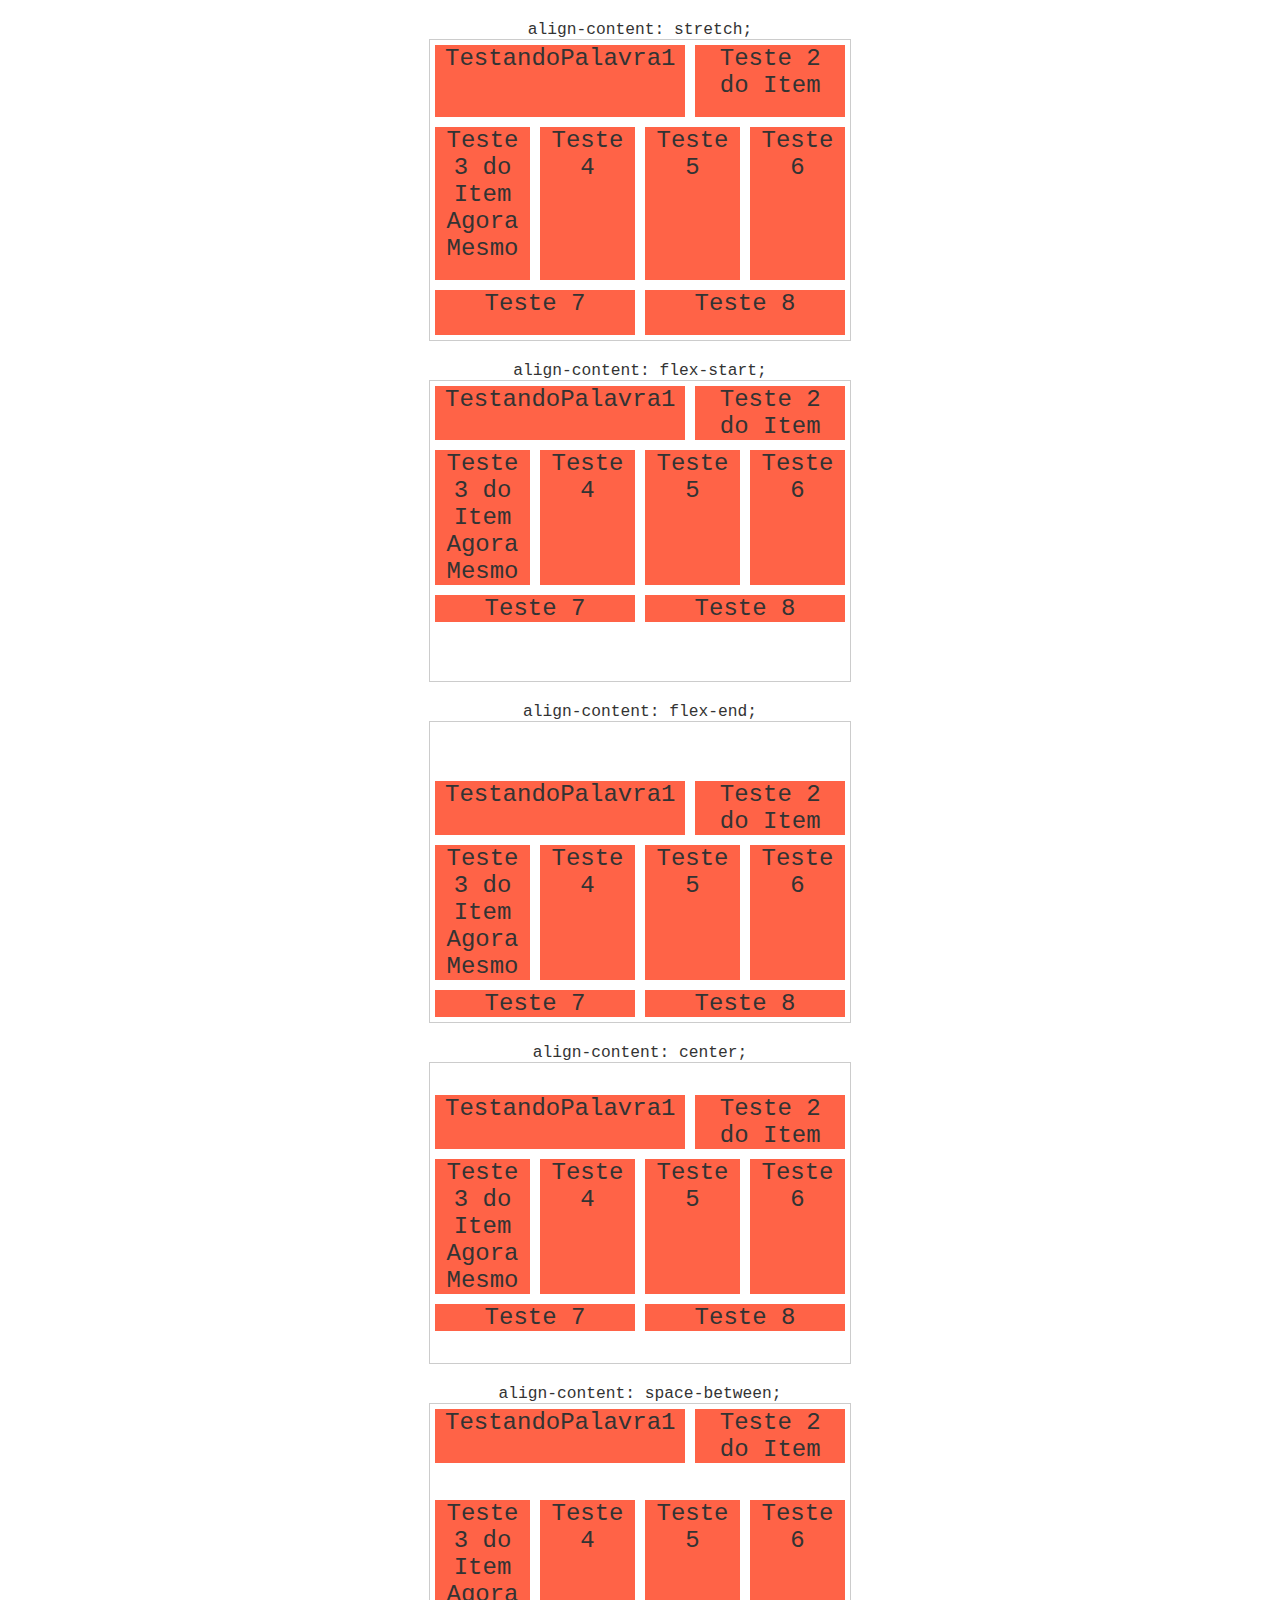
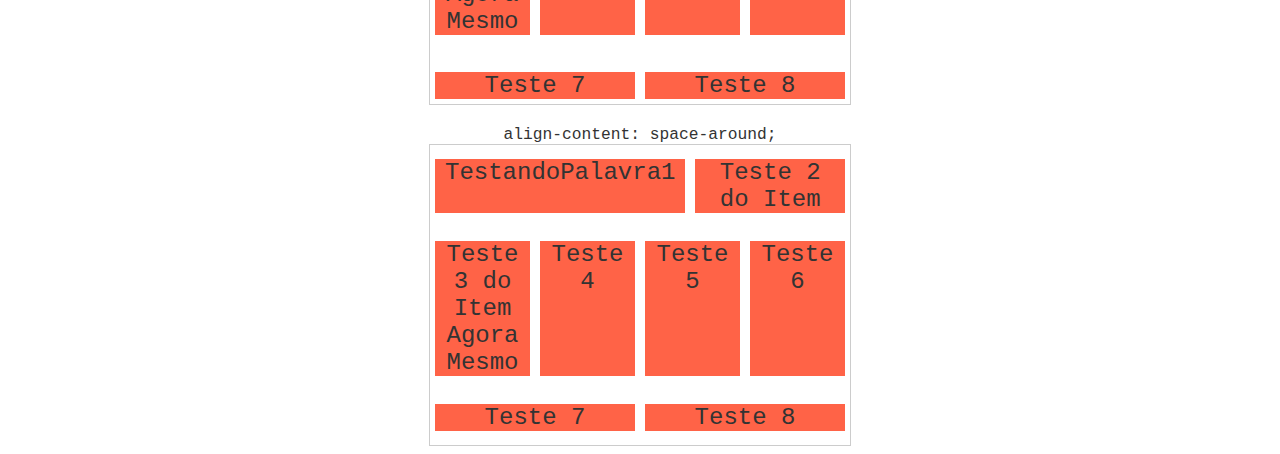
<file: align-content/index.html>
<!DOCTYPE html>
<html lang="en">

<head>
    <meta charset="UTF-8">
    <meta http-equiv="X-UA-Compatible" content="IE=edge">
    <meta name="viewport" content="width=device-width, initial-scale=1.0">
    <link rel="stylesheet" href="./style.css" />
    <title>Document</title>
</head>

<body>
    <h1>align-content: stretch;</h1>
    <section class="container stretch">
        <div class="item">TestandoPalavra1</div>
        <div class="item">Teste 2 do Item</div>
        <div class="item">Teste 3 do Item Agora Mesmo</div>
        <div class="item">Teste 4</div>
        <div class="item">Teste 5</div>
        <div class="item">Teste 6</div>
        <div class="item">Teste 7</div>
        <div class="item">Teste 8</div>
    </section>

    <h1>align-content: flex-start;</h1>
    <section class="container flex-start">
        <div class="item">TestandoPalavra1</div>
        <div class="item">Teste 2 do Item</div>
        <div class="item">Teste 3 do Item Agora Mesmo</div>
        <div class="item">Teste 4</div>
        <div class="item">Teste 5</div>
        <div class="item">Teste 6</div>
        <div class="item">Teste 7</div>
        <div class="item">Teste 8</div>
    </section>

    <h1>align-content: flex-end;</h1>
    <section class="container flex-end">
        <div class="item">TestandoPalavra1</div>
        <div class="item">Teste 2 do Item</div>
        <div class="item">Teste 3 do Item Agora Mesmo</div>
        <div class="item">Teste 4</div>
        <div class="item">Teste 5</div>
        <div class="item">Teste 6</div>
        <div class="item">Teste 7</div>
        <div class="item">Teste 8</div>
    </section>

    <h1>align-content: center;</h1>
    <section class="container center">
        <div class="item">TestandoPalavra1</div>
        <div class="item">Teste 2 do Item</div>
        <div class="item">Teste 3 do Item Agora Mesmo</div>
        <div class="item">Teste 4</div>
        <div class="item">Teste 5</div>
        <div class="item">Teste 6</div>
        <div class="item">Teste 7</div>
        <div class="item">Teste 8</div>
    </section>

    <h1>align-content: space-between;</h1>
    <section class="container space-between">
        <div class="item">TestandoPalavra1</div>
        <div class="item">Teste 2 do Item</div>
        <div class="item">Teste 3 do Item Agora Mesmo</div>
        <div class="item">Teste 4</div>
        <div class="item">Teste 5</div>
        <div class="item">Teste 6</div>
        <div class="item">Teste 7</div>
        <div class="item">Teste 8</div>
    </section>

    <h1>align-content: space-around;</h1>
    <section class="container space-around">
        <div class="item">TestandoPalavra1</div>
        <div class="item">Teste 2 do Item</div>
        <div class="item">Teste 3 do Item Agora Mesmo</div>
        <div class="item">Teste 4</div>
        <div class="item">Teste 5</div>
        <div class="item">Teste 6</div>
        <div class="item">Teste 7</div>
        <div class="item">Teste 8</div>
    </section>
</body>

</html>
</file>
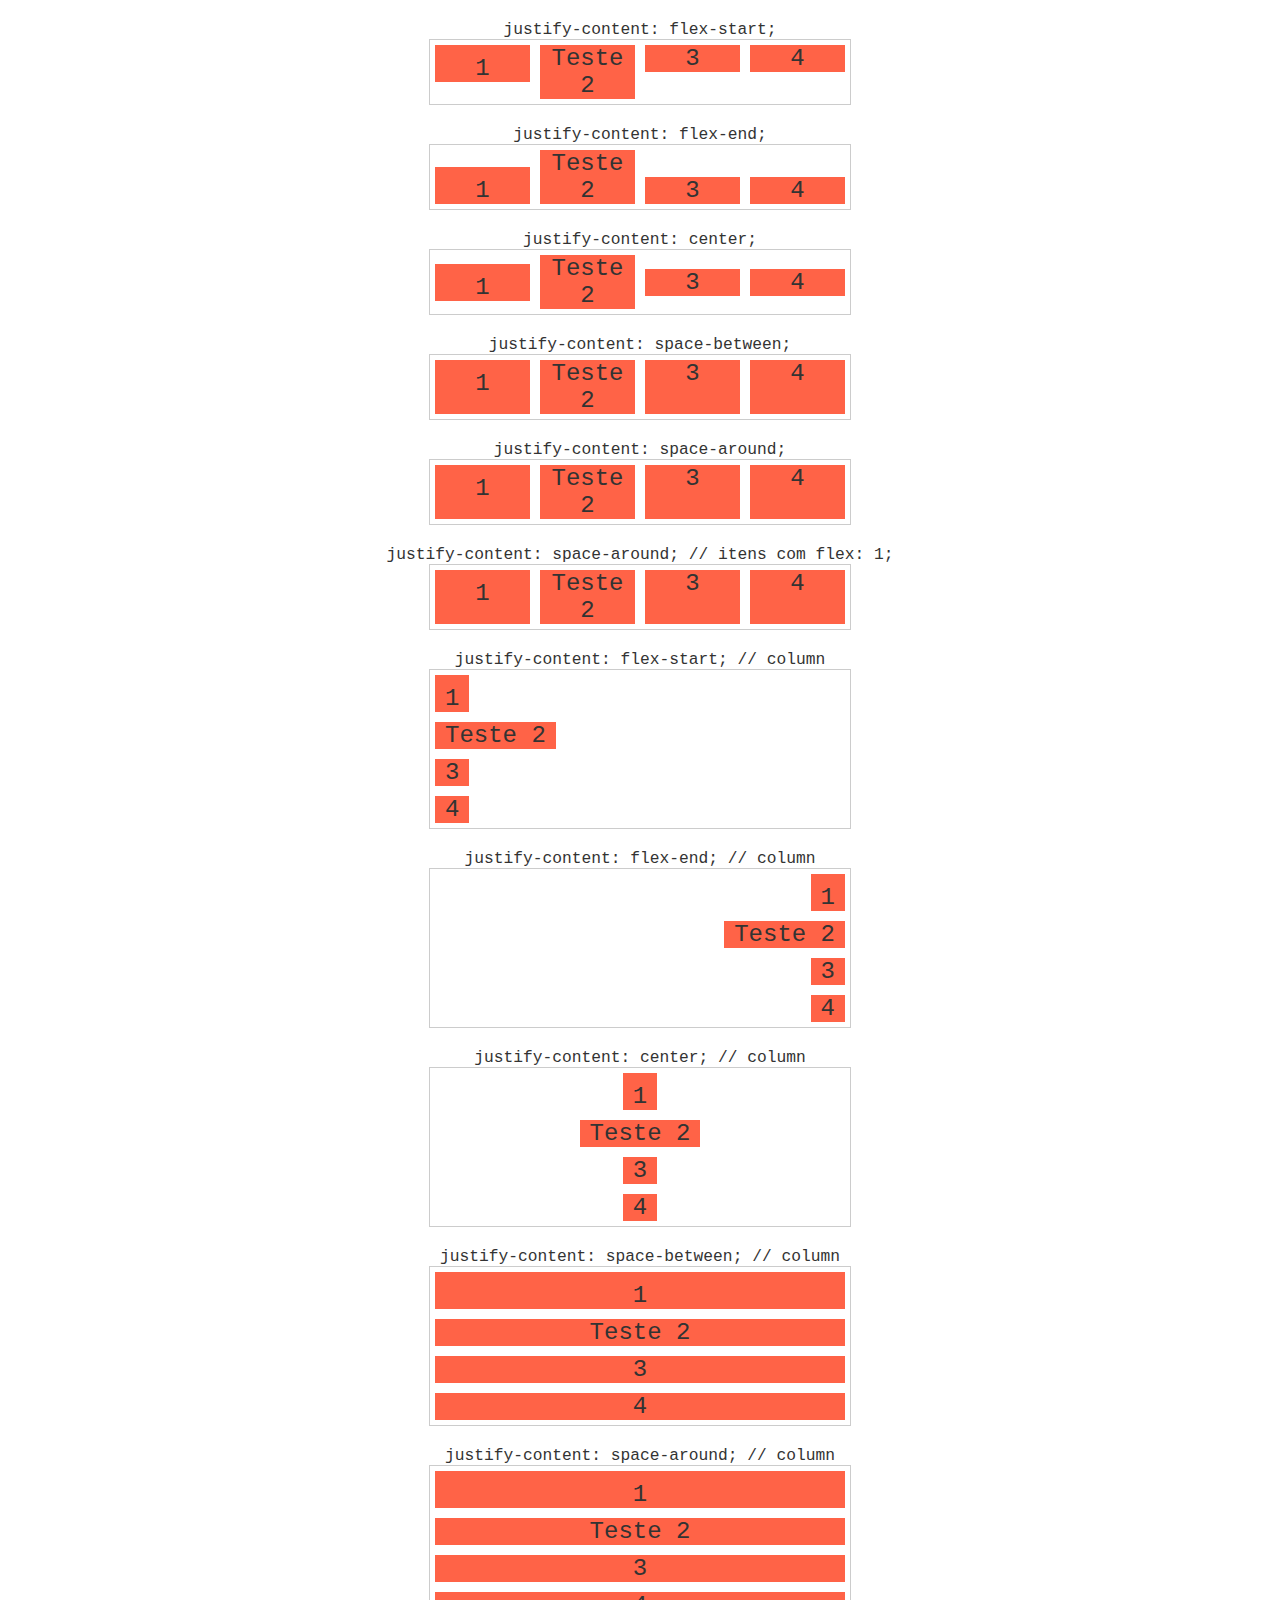
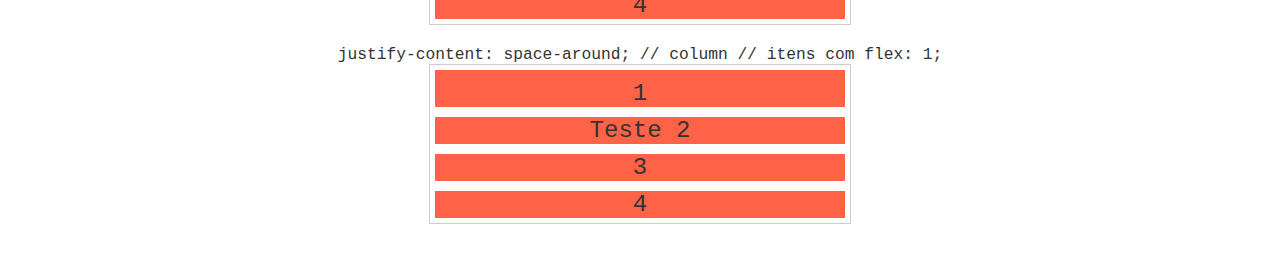
<file: align-items/index.html>
<!DOCTYPE html>
<html lang="en">

<head>
    <meta charset="UTF-8">
    <meta http-equiv="X-UA-Compatible" content="IE=edge">
    <meta name="viewport" content="width=device-width, initial-scale=1.0">
    <link rel="stylesheet" href="./style.css" />
    <title>Document</title>
</head>

<body>
    <h1>justify-content: flex-start;</h1>
    <section class="container flex-start">
        <div class="item">1</div>
        <div class="item">Teste 2</div>
        <div class="item">3</div>
        <div class="item">4</div>
    </section>

    <h1>justify-content: flex-end;</h1>
    <section class="container flex-end">
        <div class="item">1</div>
        <div class="item">Teste 2</div>
        <div class="item">3</div>
        <div class="item">4</div>
    </section>

    <h1>justify-content: center;</h1>
    <section class="container center">
        <div class="item">1</div>
        <div class="item">Teste 2</div>
        <div class="item">3</div>
        <div class="item">4</div>
    </section>

    <h1>justify-content: space-between;</h1>
    <section class="container space-between">
        <div class="item">1</div>
        <div class="item">Teste 2</div>
        <div class="item">3</div>
        <div class="item">4</div>
    </section>

    <h1>justify-content: space-around;</h1>
    <section class="container space-around">
        <div class="item">1</div>
        <div class="item">Teste 2</div>
        <div class="item">3</div>
        <div class="item">4</div>
    </section>

    <h1>justify-content: space-around; // itens com flex: 1;</h1>
    <section class="container space-around">
        <div class="item flex">1</div>
        <div class="item flex">Teste 2</div>
        <div class="item flex">3</div>
        <div class="item flex">4</div>
    </section>

    <h1>justify-content: flex-start; // column</h1>
    <section class="container flex-start column">
        <div class="item">1</div>
        <div class="item">Teste 2</div>
        <div class="item">3</div>
        <div class="item">4</div>
    </section>

    <h1>justify-content: flex-end; // column</h1>
    <section class="container flex-end column">
        <div class="item">1</div>
        <div class="item">Teste 2</div>
        <div class="item">3</div>
        <div class="item">4</div>
    </section>

    <h1>justify-content: center; // column</h1>
    <section class="container center column">
        <div class="item">1</div>
        <div class="item">Teste 2</div>
        <div class="item">3</div>
        <div class="item">4</div>
    </section>

    <h1>justify-content: space-between; // column</h1>
    <section class="container space-between column">
        <div class="item">1</div>
        <div class="item">Teste 2</div>
        <div class="item">3</div>
        <div class="item">4</div>
    </section>

    <h1>justify-content: space-around; // column</h1>
    <section class="container space-around column">
        <div class="item">1</div>
        <div class="item">Teste 2</div>
        <div class="item">3</div>
        <div class="item">4</div>
    </section>

    <h1>justify-content: space-around; // column // itens com flex: 1;</h1>
    <section class="container space-around column">
        <div class="item flex">1</div>
        <div class="item flex">Teste 2</div>
        <div class="item flex">3</div>
        <div class="item flex">4</div>
    </section>
</body>

</html>
</file>
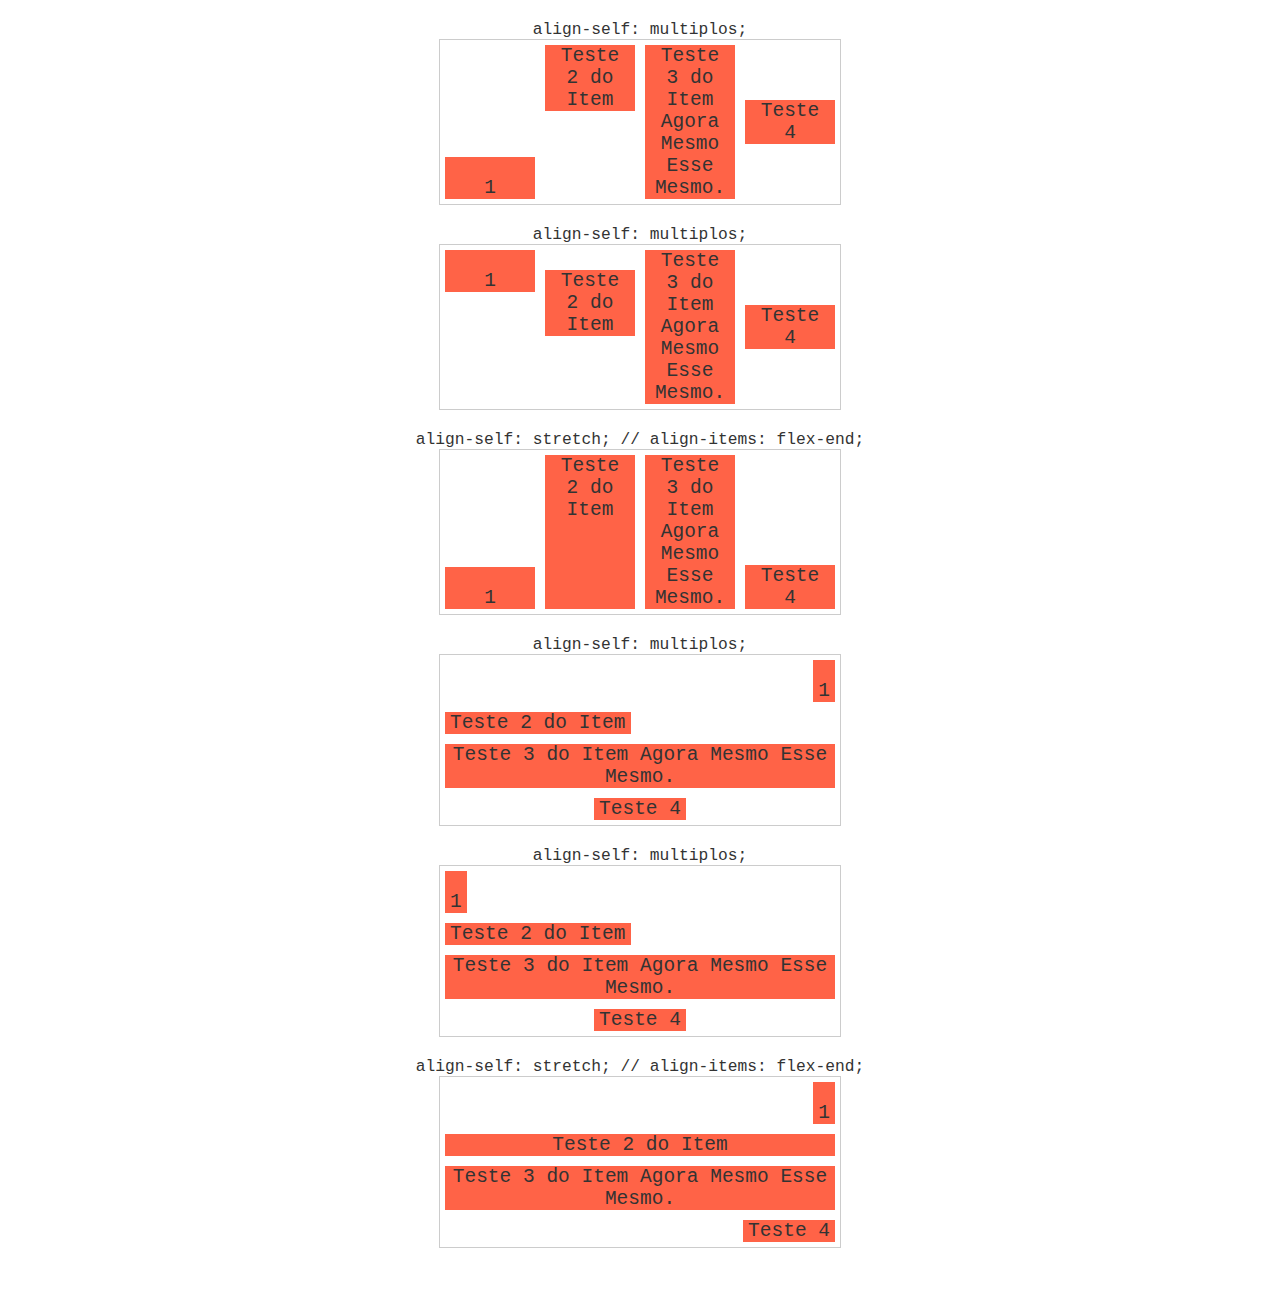
<file: align-self/index.html>
<!DOCTYPE html>
<html lang="en">

<head>
    <meta charset="UTF-8">
    <meta http-equiv="X-UA-Compatible" content="IE=edge">
    <meta name="viewport" content="width=device-width, initial-scale=1.0">
    <link rel="stylesheet" href="./style.css" />
    <title>Document</title>
</head>

<body>
    <h1>align-self: multiplos;</h1>
    <section class="container">
        <div class="item flex-end">1</div>
        <div class="item flex-start">Teste 2 do Item</div>
        <div class="item">Teste 3 do Item Agora Mesmo Esse Mesmo.</div>
        <div class="item center">Teste 4</div>
    </section>

    <h1>align-self: multiplos;</h1>
    <section class="container">
        <div class="item baseline">1</div>
        <div class="item baseline">Teste 2 do Item</div>
        <div class="item">Teste 3 do Item Agora Mesmo Esse Mesmo.</div>
        <div class="item center">Teste 4</div>
    </section>

    <h1>align-self: stretch; // align-items: flex-end;</h1>
    <section class="container align-items">
        <div class="item">1</div>
        <div class="item stretch">Teste 2 do Item</div>
        <div class="item">Teste 3 do Item Agora Mesmo Esse Mesmo.</div>
        <div class="item">Teste 4</div>
    </section>

    <h1>align-self: multiplos;</h1>
    <section class="container column">
        <div class="item flex-end">1</div>
        <div class="item flex-start">Teste 2 do Item</div>
        <div class="item">Teste 3 do Item Agora Mesmo Esse Mesmo.</div>
        <div class="item center">Teste 4</div>
    </section>

    <h1>align-self: multiplos;</h1>
    <section class="container column">
        <div class="item baseline">1</div>
        <div class="item baseline">Teste 2 do Item</div>
        <div class="item">Teste 3 do Item Agora Mesmo Esse Mesmo.</div>
        <div class="item center">Teste 4</div>
    </section>

    <h1>align-self: stretch; // align-items: flex-end;</h1>
    <section class="container column align-items">
        <div class="item">1</div>
        <div class="item stretch">Teste 2 do Item</div>
        <div class="item">Teste 3 do Item Agora Mesmo Esse Mesmo.</div>
        <div class="item">Teste 4</div>
    </section>
</body>

</html>
</file>
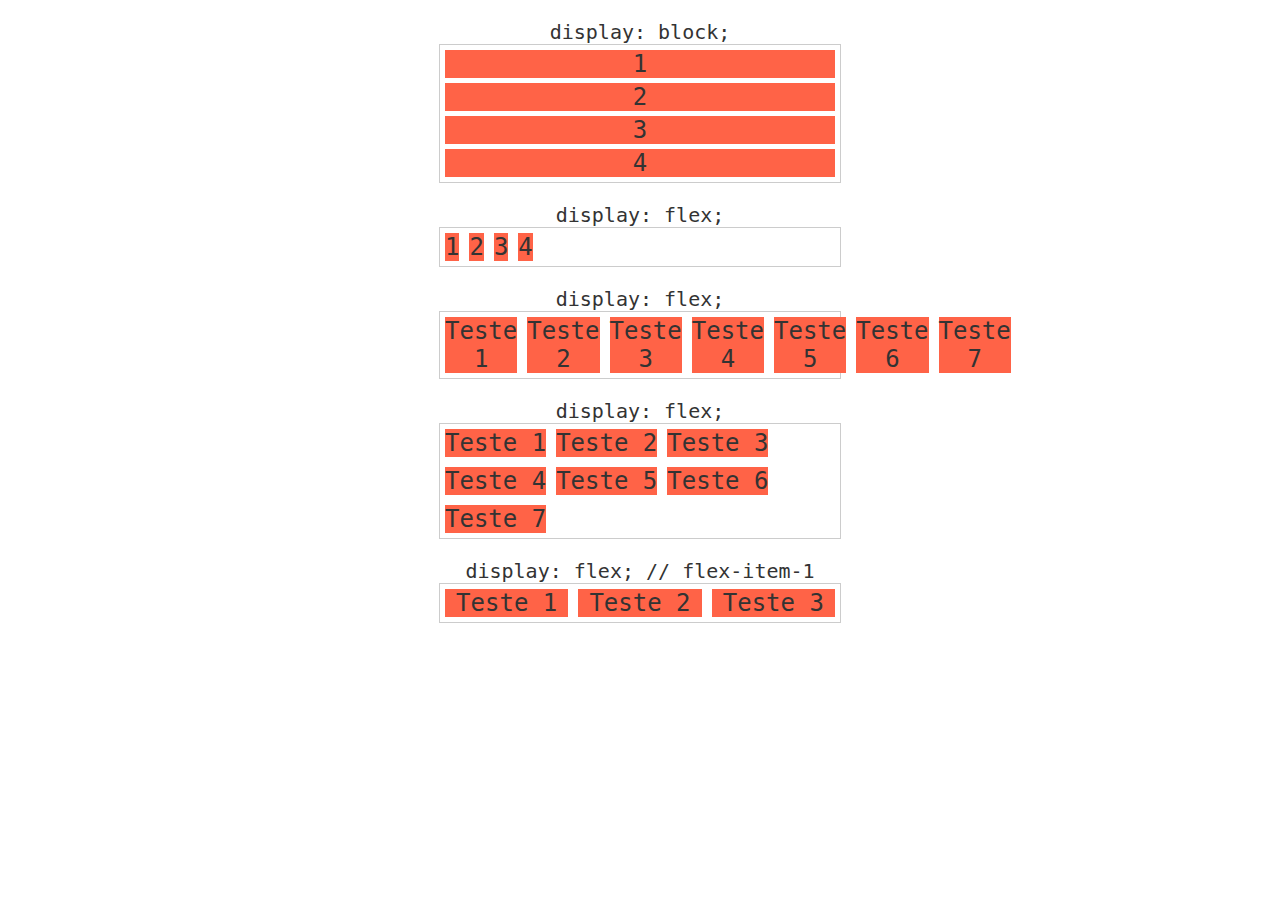
<file: display/index.html>
<!DOCTYPE html>
<html lang="en">
<head>
    <meta charset="UTF-8">
    <meta http-equiv="X-UA-Compatible" content="IE=edge">
    <meta name="viewport" content="width=device-width, initial-scale=1.0">
    <link rel="stylesheet" href="./style.css" />
    <title>Document</title>
</head>
<body>
    <h1>display: block;</h1>
    <section class="container">
        <div class="item">1</div>
        <div class="item">2</div>
        <div class="item">3</div>
        <div class="item">4</div>
    </section>

    <h1>display: flex;</h1>
    <section class="container flex ">
        <div class="item">1</div>
        <div class="item">2</div>
        <div class="item">3</div>
        <div class="item">4</div>
    </section>

    <h1>display: flex;</h1>
    <section class="container flex">
        <div class="item">Teste 1</div>
        <div class="item">Teste 2</div>
        <div class="item">Teste 3</div>
        <div class="item">Teste 4</div>
        <div class="item">Teste 5</div>
        <div class="item">Teste 6</div>
        <div class="item">Teste 7</div>
    </section>

    <h1>display: flex;</h1>
    <section class="container flex flex-wrap">
        <div class="item">Teste 1</div>
        <div class="item">Teste 2</div>
        <div class="item">Teste 3</div>
        <div class="item">Teste 4</div>
        <div class="item">Teste 5</div>
        <div class="item">Teste 6</div>
        <div class="item">Teste 7</div>
    </section>

    <h1>display: flex; // flex-item-1</h1>
    <section class="container flex">
	    <div class="item flex-item-1">Teste 1</div>
	    <div class="item flex-item-1">Teste 2</div>
	    <div class="item flex-item-1">Teste 3</div>
    </section>
</body>
</html>
</file>
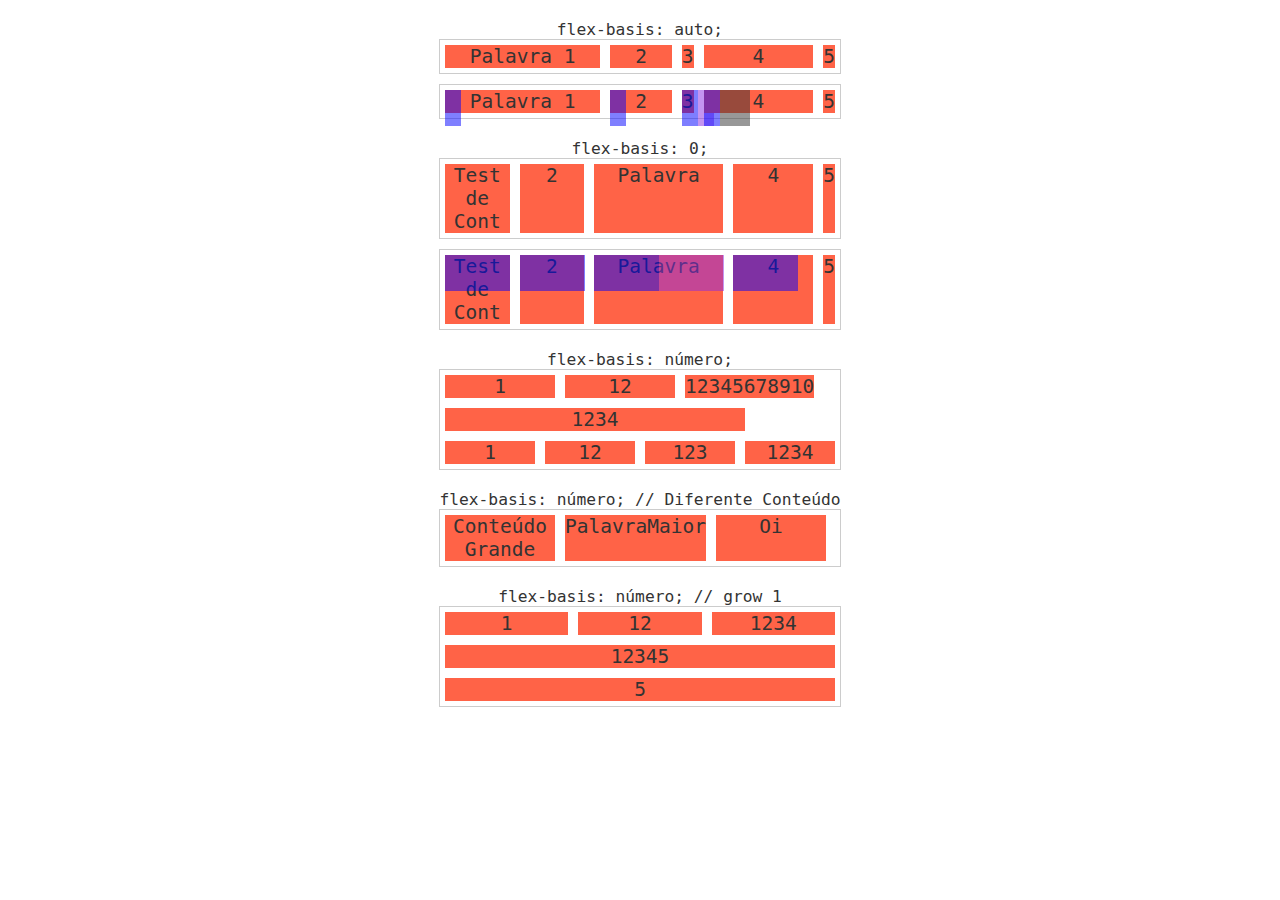
<file: flex-basis/index.html>
<!DOCTYPE html>
<html lang="en">

<head>
    <meta charset="UTF-8">
    <meta http-equiv="X-UA-Compatible" content="IE=edge">
    <meta name="viewport" content="width=device-width, initial-scale=1.0">
    <link rel="stylesheet" href="./style.css" />
    <title>Document</title>
</head>

<body>
    <h1>flex-basis: auto;</h1>
    <section class="container">
        <div class="item basis-auto">Palavra 1</div>
        <div class="item basis-auto">2</div>
        <div class="item basis-auto-grow-2">3</div>
        <div class="item basis-auto-width">4</div>
        <div class="item basis-auto-grow-0">5</div>
    </section>

    <section class="container overlay">
        <div class="item basis-auto">Palavra 1</div>
        <div class="item basis-auto">2</div>
        <div class="item basis-auto-grow-2">3</div>
        <div class="item basis-auto-width">4</div>
        <div class="item basis-auto-grow-0">5</div>
    </section>

    <h1>flex-basis: 0;</h1>
    <section class="container">
        <div class="item basis-0">Test de Cont</div>
        <div class="item basis-0">2</div>
        <div class="item basis-0-grow-2">Palavra</div>
        <div class="item basis-0-width">4</div>
        <div class="item basis-0-grow-0">5</div>
    </section>

    <section class="container overlay">
        <div class="item basis-0">Test de Cont</div>
        <div class="item basis-0">2</div>
        <div class="item basis-0-grow-2">Palavra</div>
        <div class="item basis-0-width">4</div>
        <div class="item basis-0-grow-0">5</div>
    </section>

    <h1>flex-basis: número;</h1>
    <section class="container basis-numero-container">
        <div class="item basis-110">1</div>
        <div class="item basis-110">12</div>
        <div class="item basis-110">12345678910</div>
        <div class="item basis-300">1234</div>
        <div class="item basis-110-porcento">1</div>
        <div class="item basis-110-porcento">12</div>
        <div class="item basis-110-porcento">123</div>
        <div class="item basis-110-porcento">1234</div>
    </section>

    <h1>flex-basis: número; // Diferente Conteúdo</h1>
    <section class="container basis-numero-container">
        <div class="item basis-110">Conteúdo Grande</div>
        <div class="item basis-110">PalavraMaior</div>
        <div class="item basis-110">Oi</div>
    </section>

    <h1>flex-basis: número; // grow 1</h1>
    <section class="container basis-numero-container">
        <div class="item basis-110-grow-1">1</div>
        <div class="item basis-110-grow-1">12</div>
        <div class="item basis-110-grow-1">1234</div>
        <div class="item basis-110-grow-1">12345</div>
        <div class="item basis-600-grow-1">5</div>
    </section>
</body>

</html>
</file>
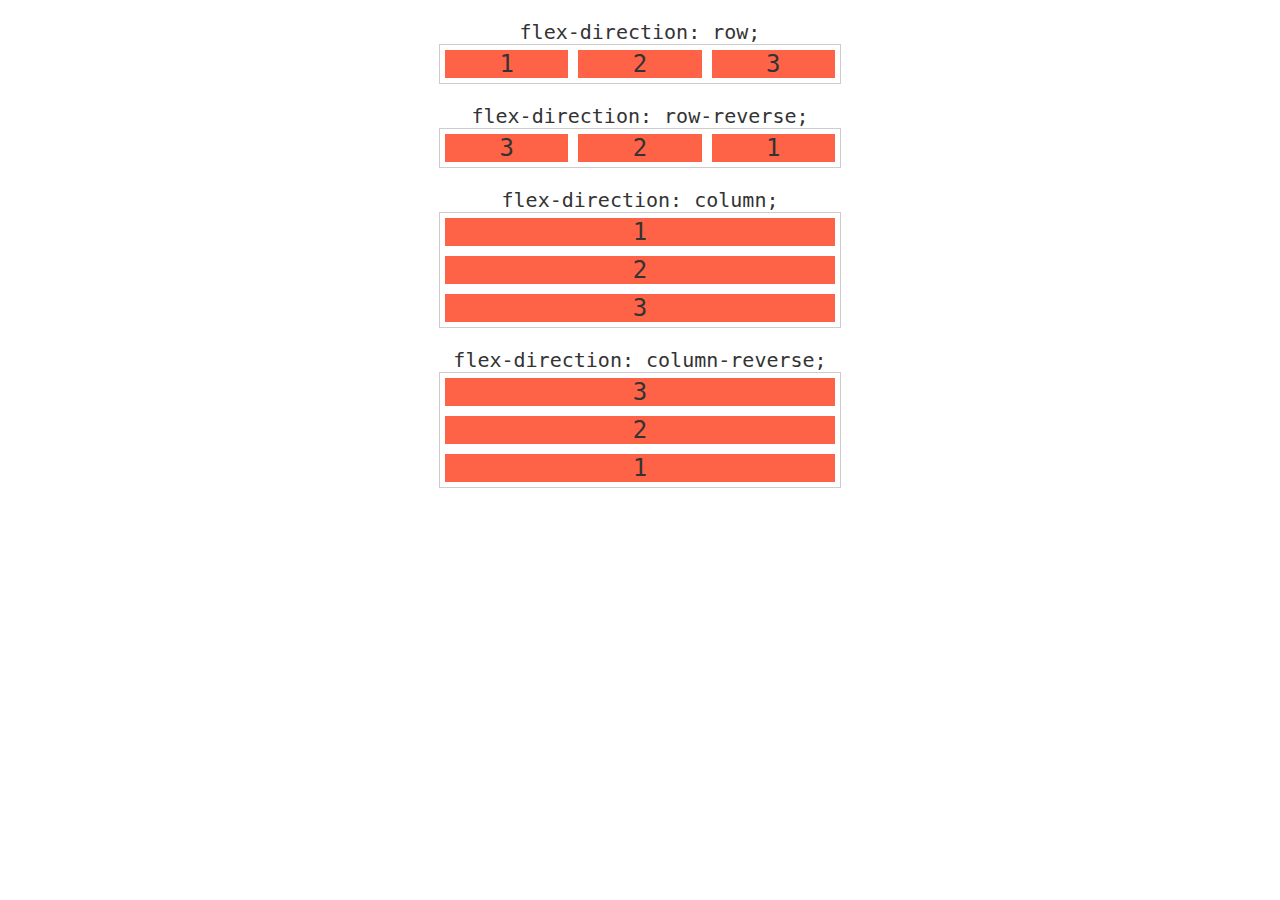
<file: flex-direction/index.html>
<!DOCTYPE html>
<html lang="en">

<head>
    <meta charset="UTF-8">
    <meta http-equiv="X-UA-Compatible" content="IE=edge">
    <meta name="viewport" content="width=device-width, initial-scale=1.0">
    <link rel="stylesheet" href="./style.css">
    <title>Document</title>
</head>

<body>
    <h1>flex-direction: row;</h1>
    <section class="container row">
        <div class="item">1</div>
        <div class="item">2</div>
        <div class="item">3</div>
    </section>

    <h1>flex-direction: row-reverse;</h1>
    <section class="container row-reverse">
        <div class="item">1</div>
        <div class="item">2</div>
        <div class="item">3</div>
    </section>

    <h1>flex-direction: column;</h1>
    <section class="container column">
        <div class="item">1</div>
        <div class="item">2</div>
        <div class="item">3</div>
    </section>

    <h1>flex-direction: column-reverse;</h1>
    <section class="container column-reverse">
        <div class="item">1</div>
        <div class="item">2</div>
        <div class="item">3</div>
    </section>
</body>

</html>
</file>
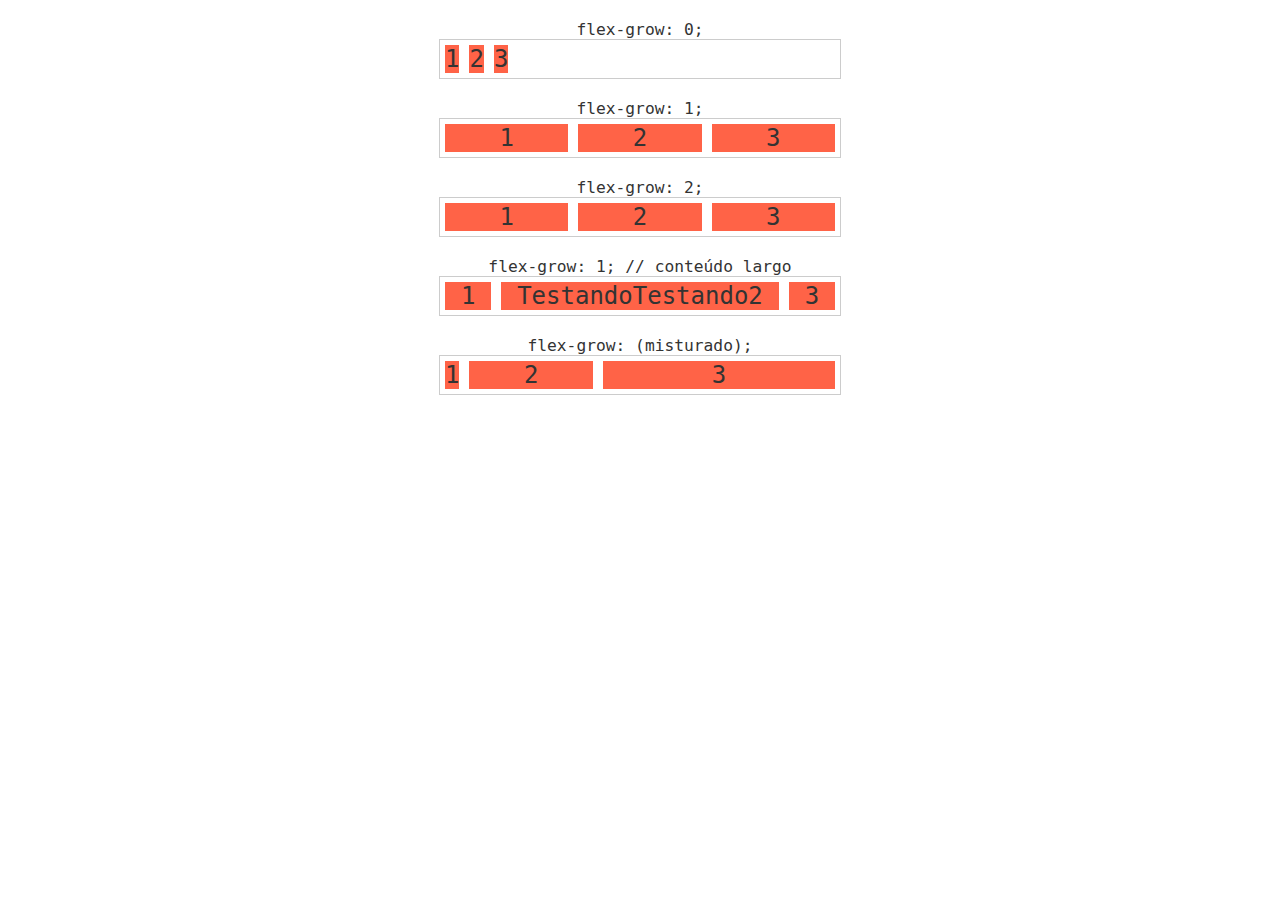
<file: flex-grow/index.html>
<!DOCTYPE html>
<html lang="en">

<head>
    <meta charset="UTF-8">
    <meta http-equiv="X-UA-Compatible" content="IE=edge">
    <meta name="viewport" content="width=device-width, initial-scale=1.0">
    <link rel="stylesheet" href="./style.css" />
    <title>Document</title>
</head>

<body>
    <h1>flex-grow: 0;</h1>
    <section class="container">
        <div class="item grow0">1</div>
        <div class="item grow0">2</div>
        <div class="item grow0">3</div>
    </section>

    <h1>flex-grow: 1;</h1>
    <section class="container">
        <div class="item grow1">1</div>
        <div class="item grow1">2</div>
        <div class="item grow1">3</div>
    </section>

    <h1>flex-grow: 2;</h1>
    <section class="container column">
        <div class="item grow2">1</div>
        <div class="item grow2">2</div>
        <div class="item grow2">3</div>
    </section>

    <h1>flex-grow: 1; // conteúdo largo</h1>
    <section class="container column-reverse">
        <div class="item grow1">1</div>
        <div class="item grow1">TestandoTestando2</div>
        <div class="item grow1">3</div>
    </section>

    <h1>flex-grow: (misturado);</h1>
    <section class="container column-reverse">
        <div class="item grow0">1</div>
        <div class="item grow1">2</div>
        <div class="item grow2">3</div>
    </section>
</body>

</html>
</file>
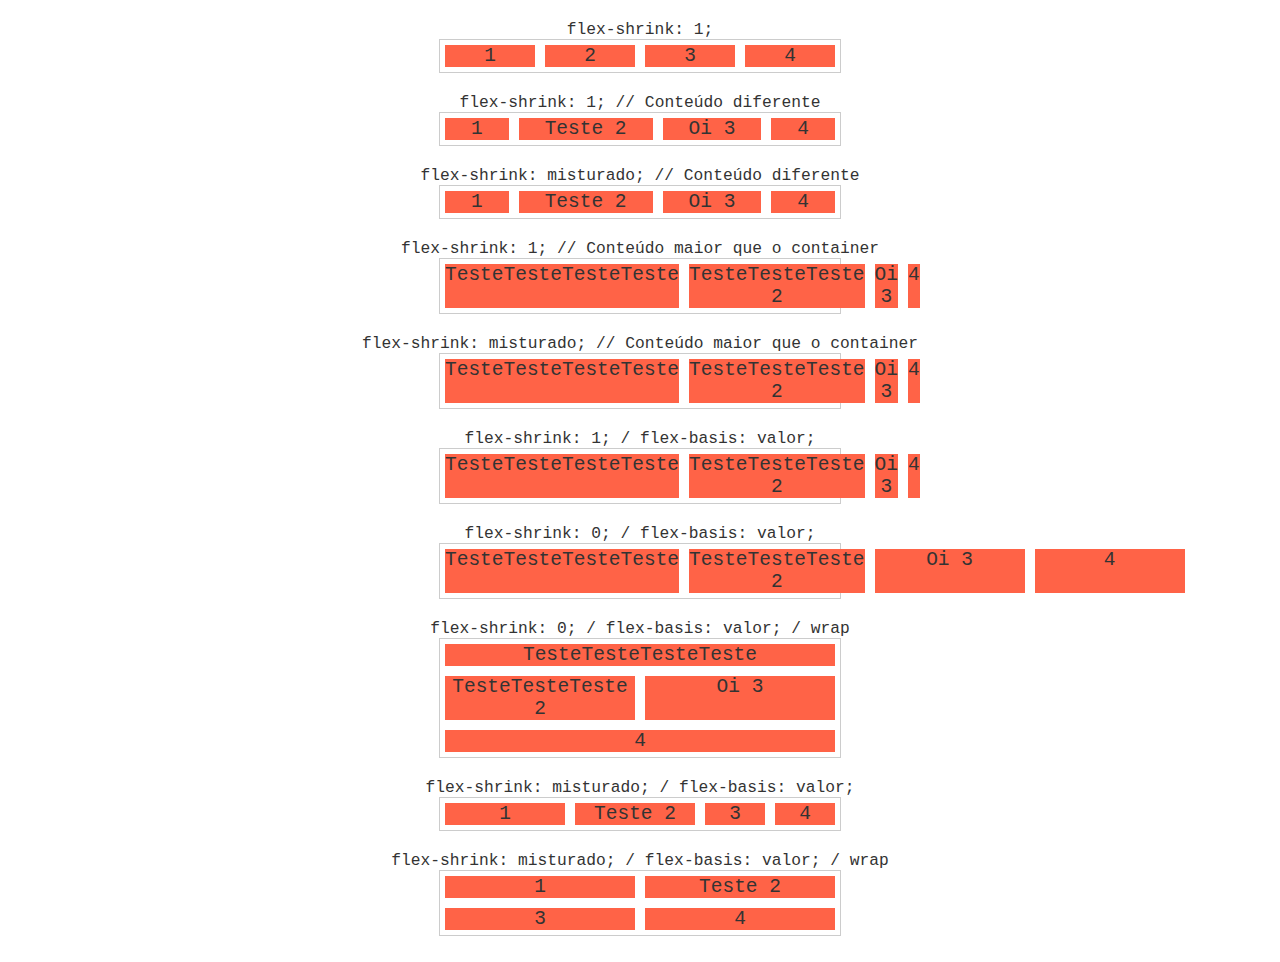
<file: flex-shrink/index.html>
<!DOCTYPE html>
<html lang="en">

<head>
    <meta charset="UTF-8">
    <meta http-equiv="X-UA-Compatible" content="IE=edge">
    <meta name="viewport" content="width=device-width, initial-scale=1.0">
    <link rel="stylesheet" href="./style.css" />
    <title>Document</title>
</head>

<body>
    <h1>flex-shrink: 1;</h1>
    <section class="container">
        <div class="item shrink-1">1</div>
        <div class="item shrink-1">2</div>
        <div class="item shrink-1">3</div>
        <div class="item shrink-1">4</div>
    </section>

    <h1>flex-shrink: 1; // Conteúdo diferente</h1>
    <section class="container">
        <div class="item shrink-1">1</div>
        <div class="item shrink-1">Teste 2</div>
        <div class="item shrink-1">Oi 3</div>
        <div class="item shrink-1">4</div>
    </section>

    <h1>flex-shrink: misturado; // Conteúdo diferente</h1>
    <section class="container">
        <div class="item shrink-1">1</div>
        <div class="item shrink-1">Teste 2</div>
        <div class="item shrink-3">Oi 3</div>
        <div class="item shrink-3">4</div>
    </section>

    <h1>flex-shrink: 1; // Conteúdo maior que o container</h1>
    <section class="container">
        <div class="item shrink-1">TesteTesteTesteTeste</div>
        <div class="item shrink-1">TesteTesteTeste 2</div>
        <div class="item shrink-1">Oi 3</div>
        <div class="item shrink-1">4</div>
    </section>

    <h1>flex-shrink: misturado; // Conteúdo maior que o container</h1>
    <section class="container">
        <div class="item shrink-1">TesteTesteTesteTeste</div>
        <div class="item shrink-1">TesteTesteTeste 2</div>
        <div class="item shrink-3">Oi 3</div>
        <div class="item shrink-3">4</div>
    </section>

    <h1>flex-shrink: 1; / flex-basis: valor;</h1>
    <section class="container">
        <div class="item shrink-1-basis">TesteTesteTesteTeste</div>
        <div class="item shrink-1-basis">TesteTesteTeste 2</div>
        <div class="item shrink-1-basis">Oi 3</div>
        <div class="item shrink-1-basis">4</div>
    </section>

    <h1>flex-shrink: 0; / flex-basis: valor;</h1>
    <section class="container">
        <div class="item shrink-0-basis">TesteTesteTesteTeste</div>
        <div class="item shrink-0-basis">TesteTesteTeste 2</div>
        <div class="item shrink-0-basis">Oi 3</div>
        <div class="item shrink-0-basis">4</div>
    </section>

    <h1>flex-shrink: 0; / flex-basis: valor; / wrap</h1>
    <section class="container flex-wrap">
        <div class="item shrink-0-basis">TesteTesteTesteTeste</div>
        <div class="item shrink-0-basis">TesteTesteTeste 2</div>
        <div class="item shrink-0-basis">Oi 3</div>
        <div class="item shrink-0-basis">4</div>
    </section>

    <h1>flex-shrink: misturado; / flex-basis: valor;</h1>
    <section class="container">
        <div class="item shrink-1-basis">1</div>
        <div class="item shrink-1-basis">Teste 2</div>
        <div class="item shrink-3-basis">3</div>
        <div class="item shrink-3-basis">4</div>
    </section>

    <h1>flex-shrink: misturado; / flex-basis: valor; / wrap</h1>
    <section class="container flex-wrap">
        <div class="item shrink-1-basis">1</div>
        <div class="item shrink-1-basis">Teste 2</div>
        <div class="item shrink-3-basis">3</div>
        <div class="item shrink-3-basis">4</div>
    </section>
</body>

</html>
</file>
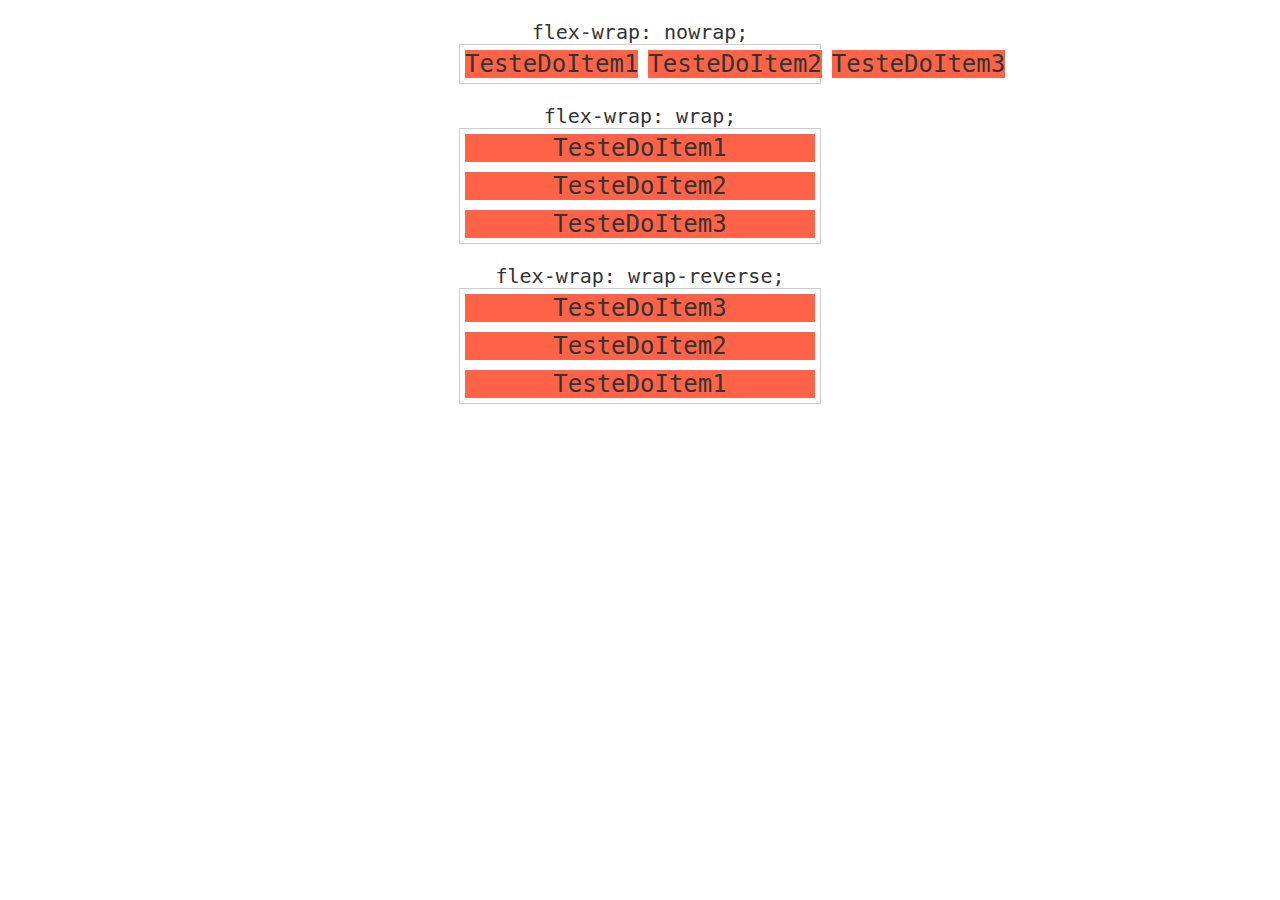
<file: flex-wrap/index.html>
<!DOCTYPE html>
<html lang="en">
<head>
    <meta charset="UTF-8">
    <meta http-equiv="X-UA-Compatible" content="IE=edge">
    <meta name="viewport" content="width=device-width, initial-scale=1.0">
    <link rel="stylesheet" href="./style.css"/>
    <title>Document</title>
</head>
<body>
    <h1>flex-wrap: nowrap;</h1>
    <section class="container nowrap">
    <!-- O nome grudado foi necessário pois eu preciso definir um conteúdo que não possa ser quebrado. Como uma palavra ou uma imagem. Se fosse uma frase, ele quebraria as linhas da frase antes de ultrapassar o container.	 -->
        <div class="item">TesteDoItem1</div>
        <div class="item">TesteDoItem2</div>
        <div class="item">TesteDoItem3</div>
    </section>
    
    <h1>flex-wrap: wrap;</h1>
    <section class="container wrap">
        <div class="item">TesteDoItem1</div>
        <div class="item">TesteDoItem2</div>
        <div class="item">TesteDoItem3</div>
    </section>
    
    <h1>flex-wrap: wrap-reverse;</h1>
    <section class="container wrap-reverse">
        <div class="item">TesteDoItem1</div>
        <div class="item">TesteDoItem2</div>
        <div class="item">TesteDoItem3</div>
    </section> 
</body>
</html>
</file>
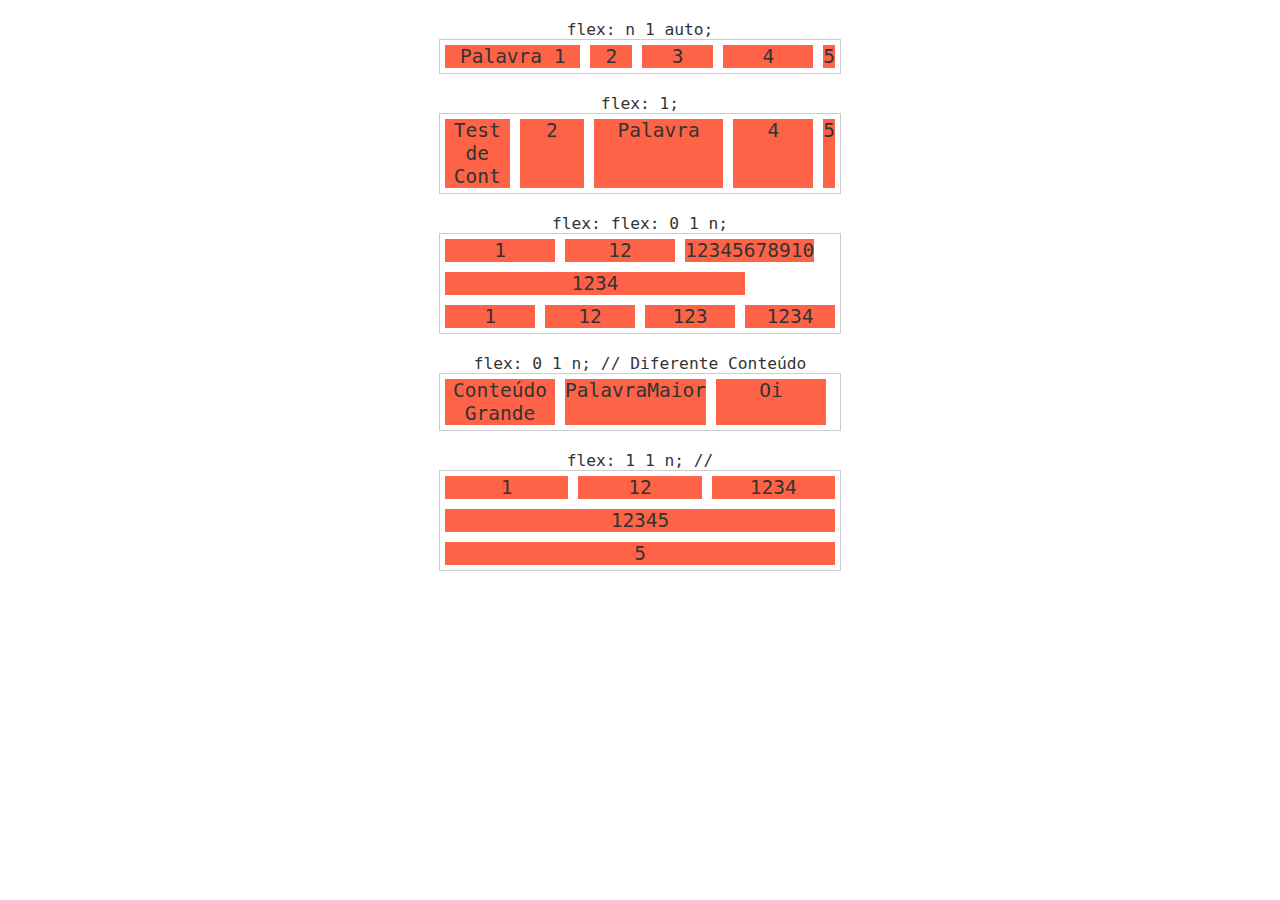
<file: flex/index.html>
<!DOCTYPE html>
<html lang="en">

<head>
    <meta charset="UTF-8">
    <meta http-equiv="X-UA-Compatible" content="IE=edge">
    <meta name="viewport" content="width=device-width, initial-scale=1.0">
    <link rel="stylesheet" href="./style.css" />
    <title>Document</title>
</head>

<body>
    <h1>flex: n 1 auto;</h1>
    <section class="container">
        <div class="item basis-auto">Palavra 1</div>
        <div class="item basis-auto">2</div>
        <div class="item basis-auto-grow-2">3</div>
        <div class="item basis-auto-width">4</div>
        <div class="item basis-auto-grow-0">5</div>
    </section>

    <h1>flex: 1;</h1>
    <section class="container">
        <div class="item basis-0">Test de Cont</div>
        <div class="item basis-0">2</div>
        <div class="item basis-0-grow-2">Palavra</div>
        <div class="item basis-0-width">4</div>
        <div class="item basis-0-grow-0">5</div>
    </section>

    <h1>flex: flex: 0 1 n;</h1>
    <section class="container basis-numero-container">
        <div class="item basis-110">1</div>
        <div class="item basis-110">12</div>
        <div class="item basis-110">12345678910</div>
        <div class="item basis-300">1234</div>
        <div class="item basis-110-porcento">1</div>
        <div class="item basis-110-porcento">12</div>
        <div class="item basis-110-porcento">123</div>
        <div class="item basis-110-porcento">1234</div>
    </section>

    <h1>flex: 0 1 n; // Diferente Conteúdo</h1>
    <section class="container basis-numero-container">
        <div class="item basis-110">Conteúdo Grande</div>
        <div class="item basis-110">PalavraMaior</div>
        <div class="item basis-110">Oi</div>
    </section>

    <h1>flex: 1 1 n; //</h1>
    <section class="container basis-numero-container">
        <div class="item basis-110-grow-1">1</div>
        <div class="item basis-110-grow-1">12</div>
        <div class="item basis-110-grow-1">1234</div>
        <div class="item basis-110-grow-1">12345</div>
        <div class="item basis-600-grow-1">5</div>
    </section>
</body>

</html>
</file>
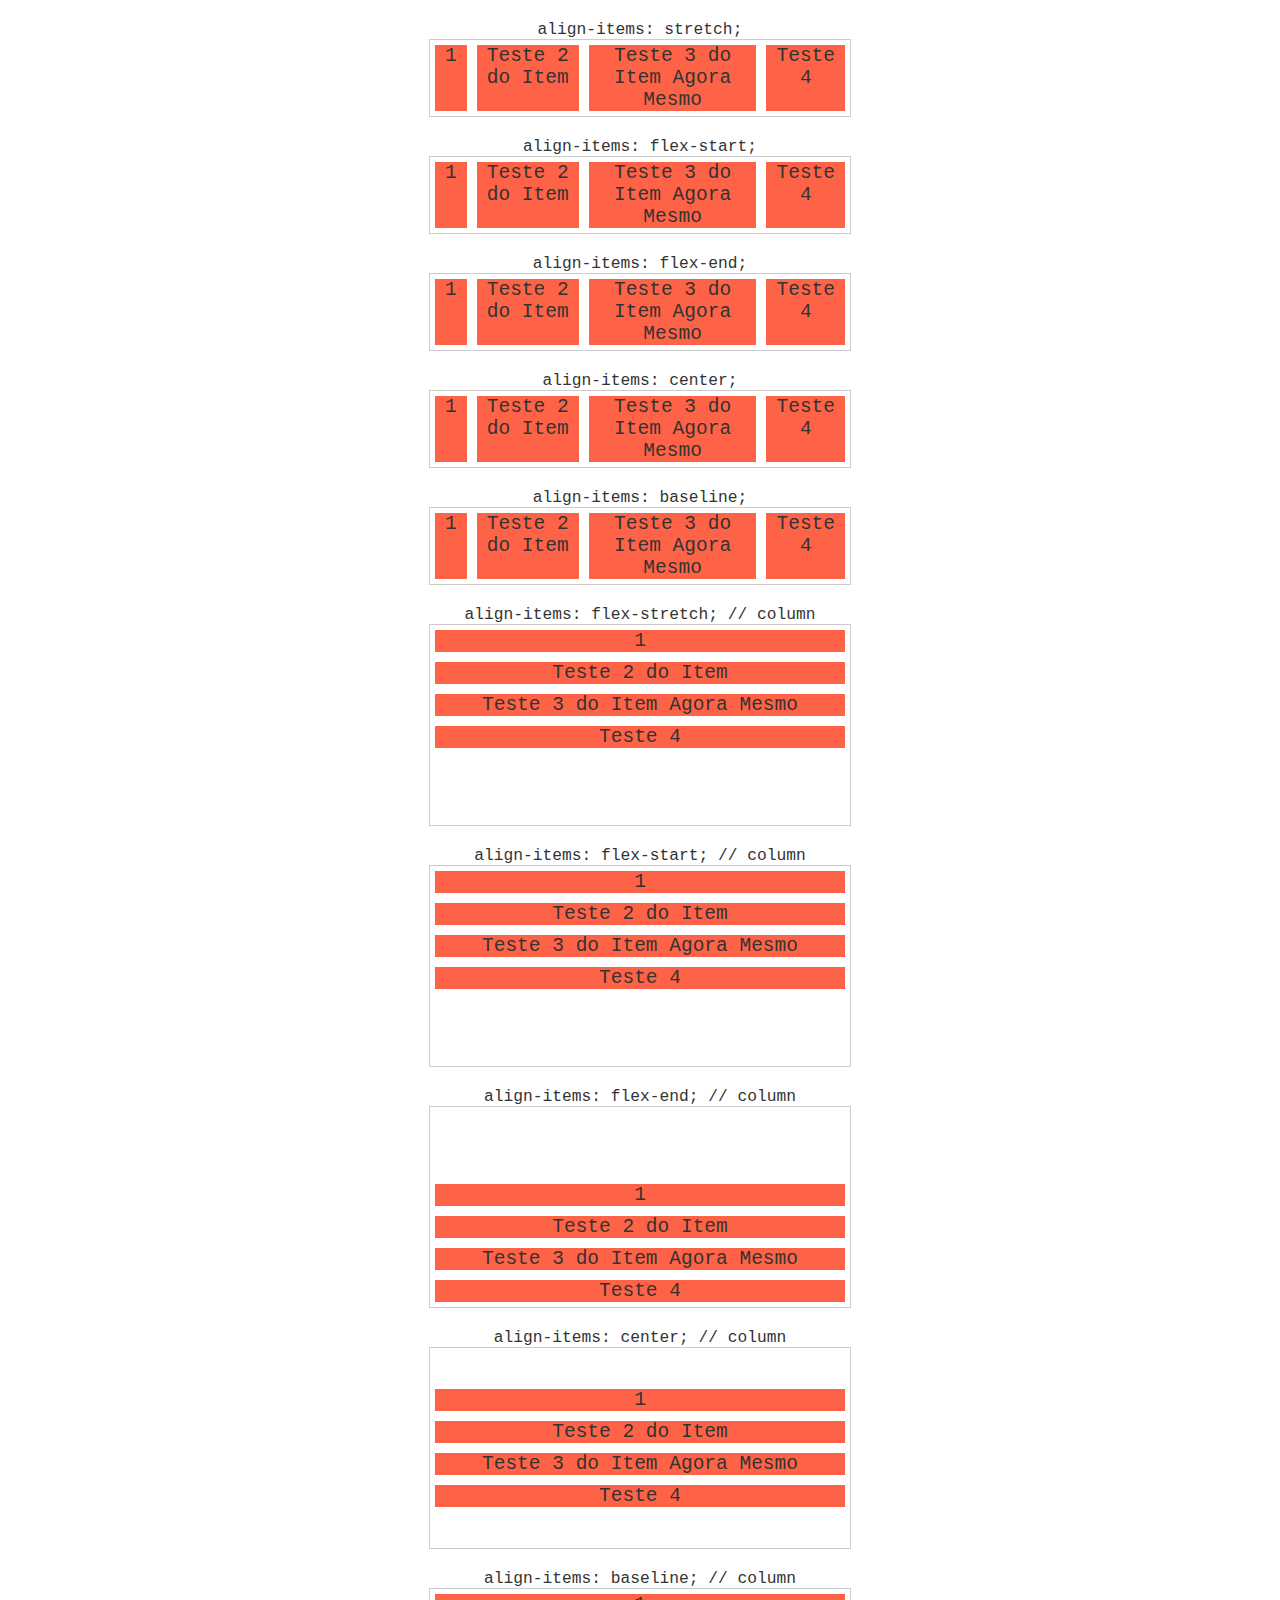
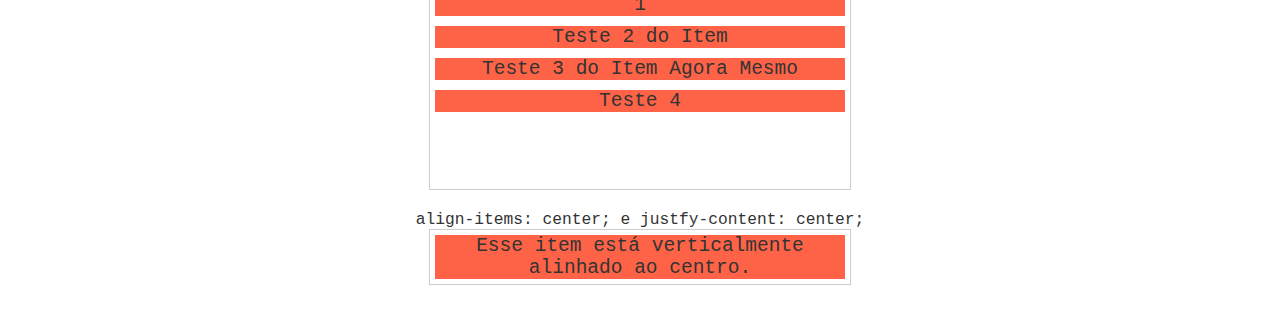
<file: justify-content/index.html>
<!DOCTYPE html>
<html lang="en">

<head>
    <meta charset="UTF-8">
    <meta http-equiv="X-UA-Compatible" content="IE=edge">
    <meta name="viewport" content="width=device-width, initial-scale=1.0">
    <link rel="stylesheet" href="./style.css" />
    <title>Document</title>
</head>

<body>
    <h1>align-items: stretch;</h1>
    <section class="container stretch">
        <div class="item">1</div>
        <div class="item">Teste 2 do Item</div>
        <div class="item">Teste 3 do Item Agora Mesmo</div>
        <div class="item">Teste 4</div>
    </section>

    <h1>align-items: flex-start;</h1>
    <section class="container flex-start">
        <div class="item">1</div>
        <div class="item">Teste 2 do Item</div>
        <div class="item">Teste 3 do Item Agora Mesmo</div>
        <div class="item">Teste 4</div>
    </section>

    <h1>align-items: flex-end;</h1>
    <section class="container flex-end">
        <div class="item">1</div>
        <div class="item">Teste 2 do Item</div>
        <div class="item">Teste 3 do Item Agora Mesmo</div>
        <div class="item">Teste 4</div>
    </section>

    <h1>align-items: center;</h1>
    <section class="container center">
        <div class="item">1</div>
        <div class="item">Teste 2 do Item</div>
        <div class="item">Teste 3 do Item Agora Mesmo</div>
        <div class="item">Teste 4</div>
    </section>

    <h1>align-items: baseline;</h1>
    <section class="container baseline">
        <div class="item teste">1</div>
        <div class="item">Teste 2 do Item</div>
        <div class="item">Teste 3 do Item Agora Mesmo</div>
        <div class="item">Teste 4</div>
    </section>

    <h1>align-items: flex-stretch; // column</h1>
    <section class="container stretch column">
        <div class="item">1</div>
        <div class="item">Teste 2 do Item</div>
        <div class="item">Teste 3 do Item Agora Mesmo</div>
        <div class="item">Teste 4</div>
    </section>

    <h1>align-items: flex-start; // column</h1>
    <section class="container flex-start column">
        <div class="item">1</div>
        <div class="item">Teste 2 do Item</div>
        <div class="item">Teste 3 do Item Agora Mesmo</div>
        <div class="item">Teste 4</div>
    </section>

    <h1>align-items: flex-end; // column</h1>
    <section class="container flex-end column">
        <div class="item">1</div>
        <div class="item">Teste 2 do Item</div>
        <div class="item">Teste 3 do Item Agora Mesmo</div>
        <div class="item">Teste 4</div>
    </section>

    <h1>align-items: center; // column</h1>
    <section class="container center column">
        <div class="item">1</div>
        <div class="item">Teste 2 do Item</div>
        <div class="item">Teste 3 do Item Agora Mesmo</div>
        <div class="item">Teste 4</div>
    </section>

    <h1>align-items: baseline; // column</h1>
    <section class="container baseline column">
        <div class="item teste">1</div>
        <div class="item">Teste 2 do Item</div>
        <div class="item">Teste 3 do Item Agora Mesmo</div>
        <div class="item">Teste 4</div>
    </section>

    <h1>align-items: center; e justfy-content: center;</h1>
    <section class="container alinhamento-central">
        <div class="item">Esse item está verticalmente alinhado ao centro.</div>
    </section>
</body>

</html>
</file>
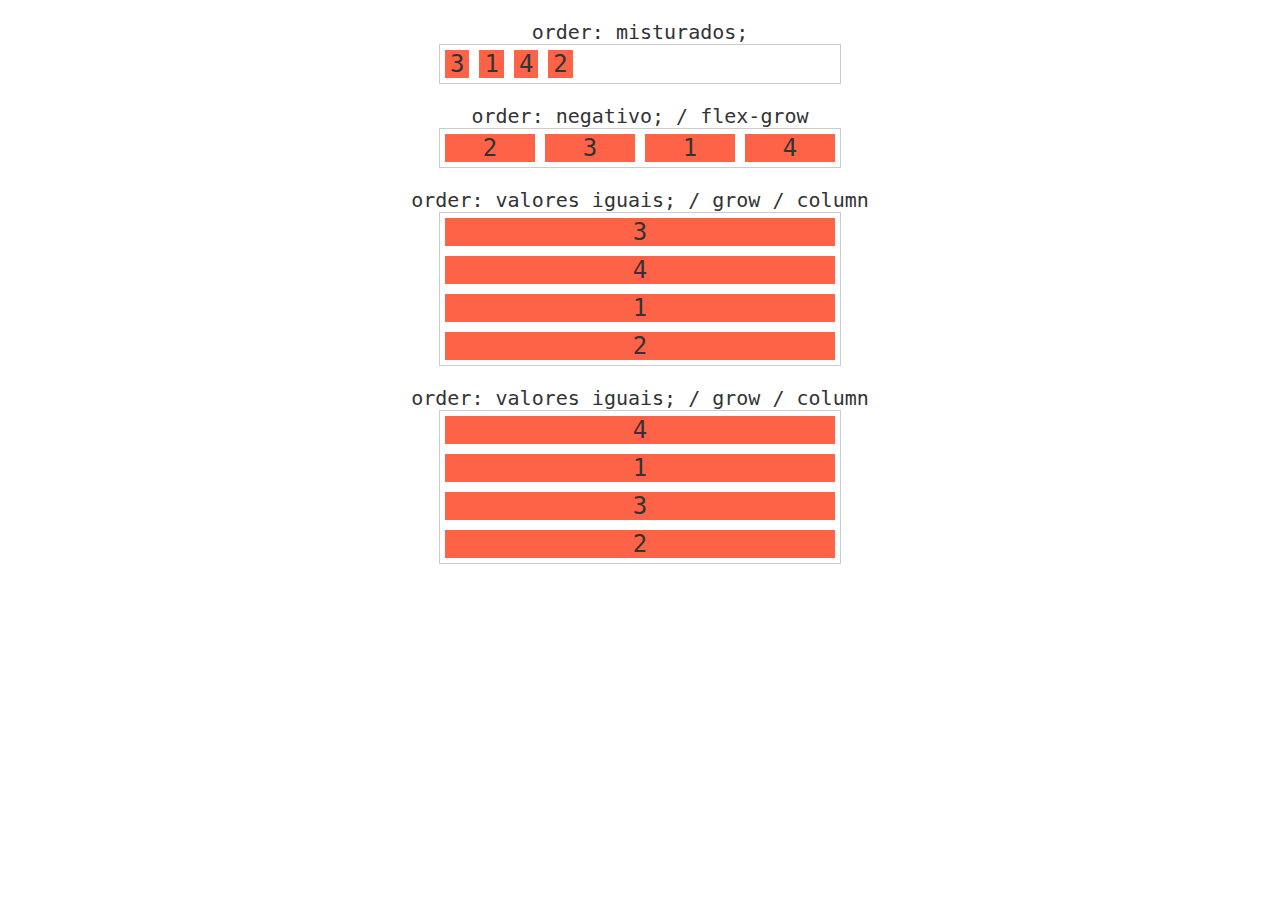
<file: order/index.html>
<!DOCTYPE html>
<html lang="en">

<head>
    <meta charset="UTF-8">
    <meta http-equiv="X-UA-Compatible" content="IE=edge">
    <meta name="viewport" content="width=device-width, initial-scale=1.0">
    <link rel="stylesheet" href="./style.css" />
    <title>Document</title>
</head>

<body>
    <h1>order: misturados;</h1>
    <section class="container">
        <div class="item order2">1</div>
        <div class="item order4">2</div>
        <div class="item order1">3</div>
        <div class="item order3">4</div>
    </section>

    <h1>order: negativo; / flex-grow</h1>
    <section class="container">
        <div class="item order2 flex-grow">1</div>
        <div class="item order-1 flex-grow">2</div>
        <div class="item order1 flex-grow">3</div>
        <div class="item order3 flex-grow">4</div>
    </section>

    <h1>order: valores iguais; / grow / column</h1>
    <section class="container column">
        <div class="item order2 flex-grow">1</div>
        <div class="item order2 flex-grow">2</div>
        <div class="item order1 flex-grow">3</div>
        <div class="item order1 flex-grow">4</div>
    </section>

    <h1>order: valores iguais; / grow / column</h1>
    <section class="container column">
        <div class="item flex-grow">1</div>
        <div class="item order2 flex-grow">2</div>
        <div class="item flex-grow">3</div>
        <div class="item order-1 flex-grow">4</div>
    </section>
</body>

</html>
</file>
<file: align-content/style.css>
.stretch {
    align-content: stretch;
}

.flex-start {
    align-content: flex-start;
}

.flex-end {
    align-content: flex-end;
}

.center {
    align-content: center;
}

.space-between {
    align-content: space-between;
}

.space-around {
    align-content: space-around;
}

.container {
    max-width: 420px;
    height: 300px;
    margin: 0 auto;
    display: flex;
    border: 1px solid #ccc;
    flex-wrap: wrap;
}

.item {
    flex: 1;
    margin: 5px;
    padding: 0 10px;
    background: tomato;
    text-align: center;
    font-size: 1.5rem;
}

h1 {
	text-align: center;
	margin: 20px 0 0 0;
	font-size: 1.25em;
	font-weight: normal;
}

body {
	font-family: monospace;
	color: #333;
}
</file>
<file: align-items/style.css>
.stretch {
    align-items: stretch;
}

.flex-start {
    align-items: flex-start;
}

.flex-end {
    align-items: flex-end;
}

.center {
    align-items: center;
}

.baseline {
    align-items: baseline;
}

.container {
    max-width: 420px;
    margin: 0 auto;
    display: flex;
    border: 1px solid #ccc;
}

.column {
    flex-direction: column;
}

.item {
    flex: 1;
    margin: 5px;
    padding: 0 10px;
    background: tomato;
    text-align: center;
    font-size: 1.5rem;
}

.item:first-child {
    padding-top: 10px;
}

.alinhamento-central {
    height: 400px;
    justify-content: center;
    align-items: center;
}

.alinhamento-central .item {
    flex: 0;
    padding: 10px;
}

h1 {
	text-align: center;
	margin: 20px 0 0 0;
	font-size: 1.25em;
	font-weight: normal;
}

body {
	font-family: monospace;
	color: #333;
}
</file>
<file: align-self/style.css>
.flex-start {
    align-self: flex-start;
}

.flex-end {
    align-self: flex-end;
}

.center {
    align-self: center;
}

.baseline {
    align-self: baseline;
}

.stretch {
    align-self: stretch;
}

.align-items {
    align-items: flex-end;
}

.item {
	flex: 1;
	margin: 5px;
	padding: 0 5px;
	background: tomato;
	text-align: center;
	font-size: 1.5em;
}

.item:first-child {
	padding-top: 20px;
}

.container {
	max-width: 400px;
	margin: 0 auto;
	display: flex;
	border: 1px solid #ccc;
}

.column {
	flex-direction: column;
}

h1 {
	text-align: center;
	margin: 20px 0 0 0;
	font-size: 1.25em;
	font-weight: normal;
}

body {
	font-family: monospace;
	color: #333;
}
</file>
<file: display/style.css>
.flex {
    display: flex;
}

.flex-wrap {
    flex-wrap: wrap;
}

.flex-item-1 {
    flex: 1;
}

.item {
    margin: 5px;
    background: tomato;
    text-align: center;
    font-size: 1.5rem;
}

.container {
    max-width: 400px;
    margin: 0 auto;
    border: 1px solid #ccc;
}

h1 {
    text-align: center;
    margin: 20px 0 0 0;
    font-size: 1.25rem;
    font-weight: normal;
}

body {
    font-family: monospace;
    color: #333;
}
</file>
<file: flex-basis/style.css>
.basis-auto {
    flex-grow: 1;
    flex-basis: auto;
}

.basis-auto-grow {
    flex-grow: 2;
    flex-basis: auto;
}

.basis-auto-width {
    flex-grow: 1;
    flex-basis: auto;
    width: 60px;
}

.basis-auto-grow-0 {
    flex-basis: auto;
}

.container.overlay {
    margin-top: 10px;
}

.overlay .basis-auto::before, 
.overlay .basis-auto-grow-2::before, 
.overlay .basis-auto-width::before {
    content: '';
    display: block;
    width: 16px;
    height: 36px;
    background: blue;
    position: absolute;
    opacity: .5;
}

.overlay .basis-auto-grow-2::before {
	border-right: 16px solid blueviolet;
}

.overlay .basis-auto-width::before {
	border-right: 30px solid;
}

.basis-0 {
    flex-grow: 1;
    flex-basis: 0;
}

.basis-0-grow-2 {
    flex-grow: 2;
    flex-basis: 0;
}

.basis-0-width {
    flex-grow: 1;
    flex-basis: 0;
    width: 120px;
    min-width: 80px;
}

.basis-0-grow-0 {
    flex-basis: 0;
}

.overlay .basis-0::before, .overlay .basis-0-grow-2::before, .overlay .basis-0-width::before {
	content: '';
	display: block;
	width: 65px;
	height: 36px;
	background: blue;
	position: absolute;
	opacity: .5;
}

.overlay .basis-0-grow-2::before {
	border-right: 65px solid blueviolet;
}

.basis-numero-container {
	flex-wrap: wrap;
}

.basis-110 {
	flex-basis: 110px;
}

.basis-300 {
	flex-basis: 300px;
}

.basis-110-porcento {
	flex-basis: calc(25% - 10px);
}

.basis-110-grow-1 {
	flex-grow: 1;
	flex-basis: 110px;
}

.basis-600-grow-1 {
	flex-grow: 1;
	flex-basis: 600px;
}

.item {
	margin: 5px;
	background: tomato;
	text-align: center;
	font-size: 1.5em;
	position: relative;
}

.container {
	max-width: 400px;
	margin: 0 auto;
	display: flex;
	border: 1px solid #ccc;
}

img {
	display: block;
	max-width: 100%;
	margin: 10px auto;
}

h1 {
	text-align: center;
	margin: 20px 0 0 0;
	font-size: 1.25em;
	font-weight: normal;
}

body {
	font-family: monospace;
	color: #333;
}
</file>
<file: flex-direction/style.css>
.row {
    flex-direction: row;
}

.row-reverse {
    flex-direction: row-reverse;
}

.column {
    flex-direction: column;
}

.column-reverse {
    flex-direction: column-reverse;
}

.container {
    max-width: 400px;
    margin: 0 auto;
    display: flex;
    border: 1px solid #ccc;
}

.item {
    flex: 1;
    margin: 5px;
    background: tomato;
    text-align: center;
    font-size: 1.5rem;
}

h1 {
    text-align: center;
    margin: 20px 0 0 0;
    font-size: 1.25rem;
    font-weight: normal;
}

body {
    font-family: monospace;
    color: #333;
}
</file>
<file: flex-grow/style.css>
.grow0 {
    flex-grow: 0;
}

.grow1 {
    flex-grow: 1;
}

.grow2 {
    flex-grow: 2;
}

.item {
    margin: 5px;
    background: tomato;
    text-align: center;
    font-size: 1.5rem;
}

.container {
    max-width: 400px;
    margin: 0 auto;
    display: flex;
    border: 1px solid #ccc;
}

h1 {
	text-align: center;
	margin: 20px 0 0 0;
	font-size: 1.25em;
	font-weight: normal;
}

body {
	font-family: monospace;
	color: #333;
}
</file>
<file: flex-shrink/style.css>
.shrink-1 {
    flex-grow: 1;
    flex-shrink: 1;
}

.shrink-3 {
    flex-grow: 1;
    flex-shrink: 3;
}

.shrink-1-basis {
    flex-grow: 1;
    flex-shrink: 1;
    flex-basis: 150px;
}

.shrink-0-basis {
    flex-grow: 1;
    flex-shrink: 0;
    flex-basis: 150px
}

.shrink-3-basis {
    flex-grow: 1;
    flex-shrink: 3;
    flex-basis: 150px;
}

.flex-wrap {
    flex-wrap: wrap;
}

.item {
	margin: 5px;
	background: tomato;
	text-align: center;
	font-size: 1.5em;
}

.container {
	max-width: 400px;
	margin: 0 auto;
	display: flex;
	border: 1px solid #ccc;
}

h1 {
	text-align: center;
	margin: 20px 0 0 0;
	font-size: 1.25em;
	font-weight: normal;
}

body {
	font-family: monospace;
	color: #333;
}
</file>
<file: flex-wrap/style.css>
.nowrap {
    flex-wrap: nowrap;
}

.wrap {
    flex-wrap: wrap;
}

.wrap-reverse {
    flex-wrap: wrap-reverse;
}

.container {
    max-width: 360px;
    margin: 0 auto;
    display: flex;
    border: 1px solid #ccc;
}

.item {
    flex: 1;
    margin: 5px;
    background: tomato;
    text-align: center;
    font-size: 1.5rem;
}

h1 {
    text-align: center;
    margin: 20px 0 0 0;
    font-size: 1.25rem;
    font-weight: normal;
}

body {
    font-family: monospace;
    color: #333;
}
</file>
<file: flex/style.css>
.basis-auto {
    flex: 1 1 auto;
}

.basis-auto-grow-2 {
    flex: 2 1 auto;
}

.basis-auto-width {
    flex: 1 1 auto;
    width: 60px;
}

.basis-auto-grow-0 {
    flex: 0 1 auto;
}

.basis-0 {
    flex: 1;
}

.basis-0-grow-2 {
    flex: 2;
}

.basis-0-width {
    flex: 1;
    width: 120px;
    min-width: 80px;
}

.basis-0-grow-0 {
    flex: 0 1 0;
}

.basis-numero-container {
    flex-wrap: wrap;
}

.basis-110 {
    flex: 0 1 110px;
}

.basis-300 {
    flex: 0 1 300px;
}

.basis-110-porcento {
    flex: 0 1 calc(25% - 10px);
}

.basis-110-grow-1 {
    flex: 1 1 110px;
}

.basis-600-grow-1 {
    flex: 1 1 600px; 
}

.item {
	margin: 5px;
	background: tomato;
	text-align: center;
	font-size: 1.5em;
	position: relative;
}

.container {
	max-width: 400px;
	margin: 0 auto;
	display: flex;
	border: 1px solid #ccc;
}

img {
	display: block;
	max-width: 100%;
	margin: 10px auto;
}

h1 {
	text-align: center;
	margin: 20px 0 0 0;
	font-size: 1.25em;
	font-weight: normal;
}

body {
	font-family: monospace;
	color: #333;
}
</file>
<file: justify-content/style.css>
.flex-start {
    justify-content: flex-start;
}

.flex-end {
    justify-content: flex-end;
}

.center {
    justify-content: center;
}

.space-between {
    justify-content: space-between;
}

.space-around {
    justify-content: space-around;
}

.container {
    max-width: 420px;
    margin: 0 auto;
    display: flex;
    border: 1px solid #ccc;
}

.column {
    min-height: 200px;
    flex-direction: column;
}

/* Flex Item */
.item {
    margin: 5px;
    padding: 0 10px;
    background: tomato;
    text-align: center;
    font-size: 1.5em;
}

/* Indica que o conteúdo deve se expandir */
.flex {
    flex: 1;
}

h1 {
    text-align: center;
    margin: 20px 0 0 0;
    font-size: 1.25em;
    font-weight: normal;
}

body {
    font-family: monospace;
    color: #333;
}
</file>
<file: order/style.css>
.order1 {
    order: 1;
}

.order2 {
    order: 2;
}

.order3 {
    order: 3;
}

.order4 {
    order: 4;
}

.order-1 {
    order: -1;
}

.flex-grow {
    flex-grow: 1;
}

.column {
    flex-direction: column;
}

.item {
    margin: 5px;
    padding: 0 5px;
    background: tomato;
    text-align: center;
    font-size: 1.5rem;
}

.container {
    max-width: 400px;
    margin: 0 auto;
    display: flex;
    border: 1px solid #ccc;
}

h1 {
    text-align: center;
    margin: 20px 0 0 0;
    font-size: 1.25rem;
    font-weight: normal;
}

body {
    font-family: monospace;
    color: #333;
}
</file>
